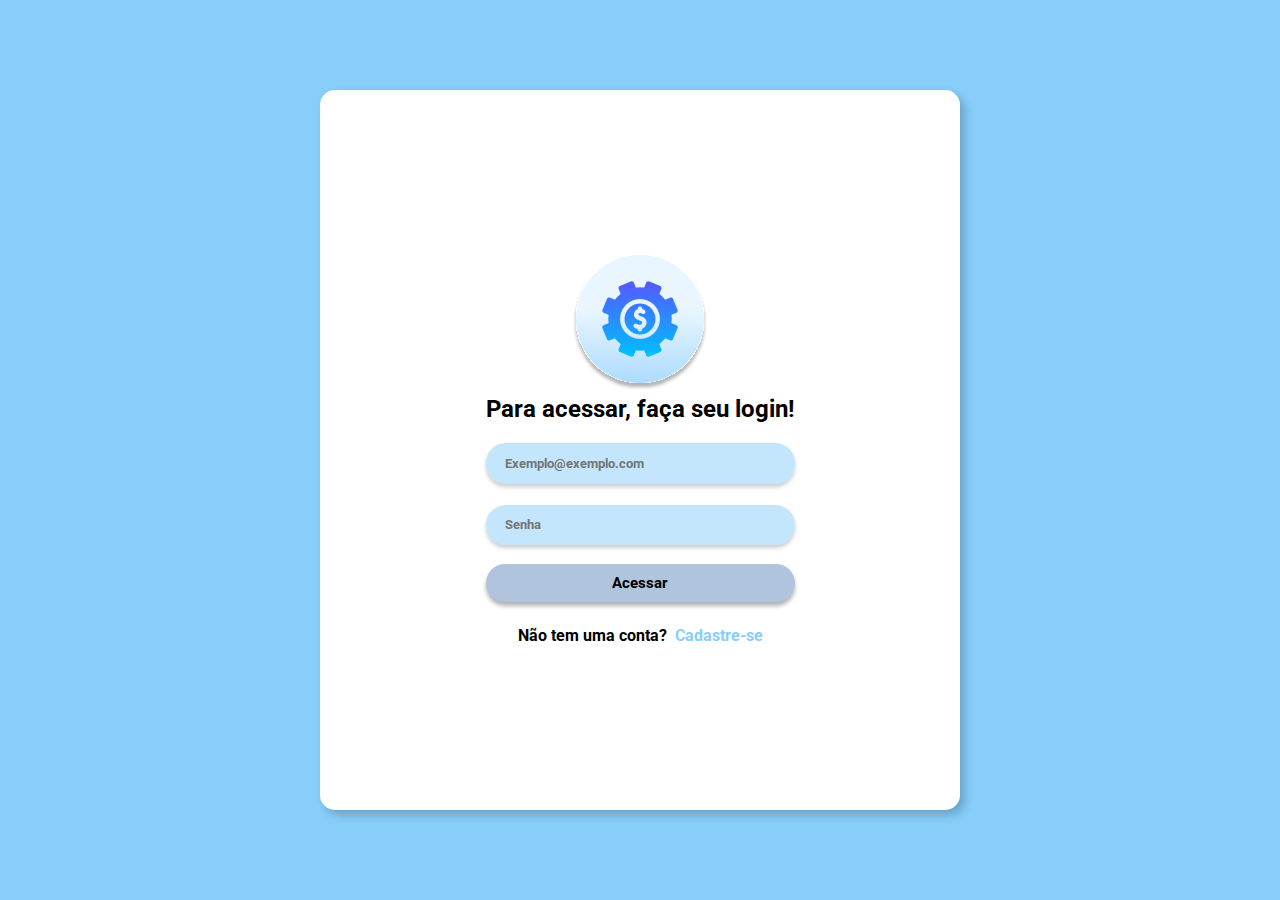
<file: index.html>
<!DOCTYPE html>
<html lang="pt-BR">

<head>
    <meta charset="UTF-8">
    <meta name="viewport" content="width=device-width, initial-scale=1.0">
    <title>Fintech - Login</title>
    <link rel="stylesheet" href="styles.css">
</head>

<body>

</body>
<div class="container">
    <div class="form">
        <form action="assets/pages/home.html" method="post">
            <div class="form-header">
                <div class="form-image">
                    <img src="assets/images/logo-aplicativo.png" alt="Ícone de engrenagem com cifrão"
                        title="Ícone de engrenagem com cifrão">
                </div>
                <h2 class="title">Para acessar, faça seu login!</h2>
            </div>
            <br>
            <div class="input-group">
                <div class="input-box">
                    <input type="email" id="email" name="email" placeholder="Exemplo@exemplo.com">
                </div>
                <div class="input-box">
                    <input type="password" id="password" name="password" placeholder="Senha">
                </div>
            </div>
            <div class="login-button">
                <button type="submit">
                    <a>Acessar</a>
                </button>
            </div>
            <div class="redirect-to-register">
                <h4>Não tem uma conta?&nbsp;
                    <a href="assets/pages/cadastro.html">Cadastre-se</a>
                </h4>
            </div>
        </form>
    </div>
</div>

</html>
</file>
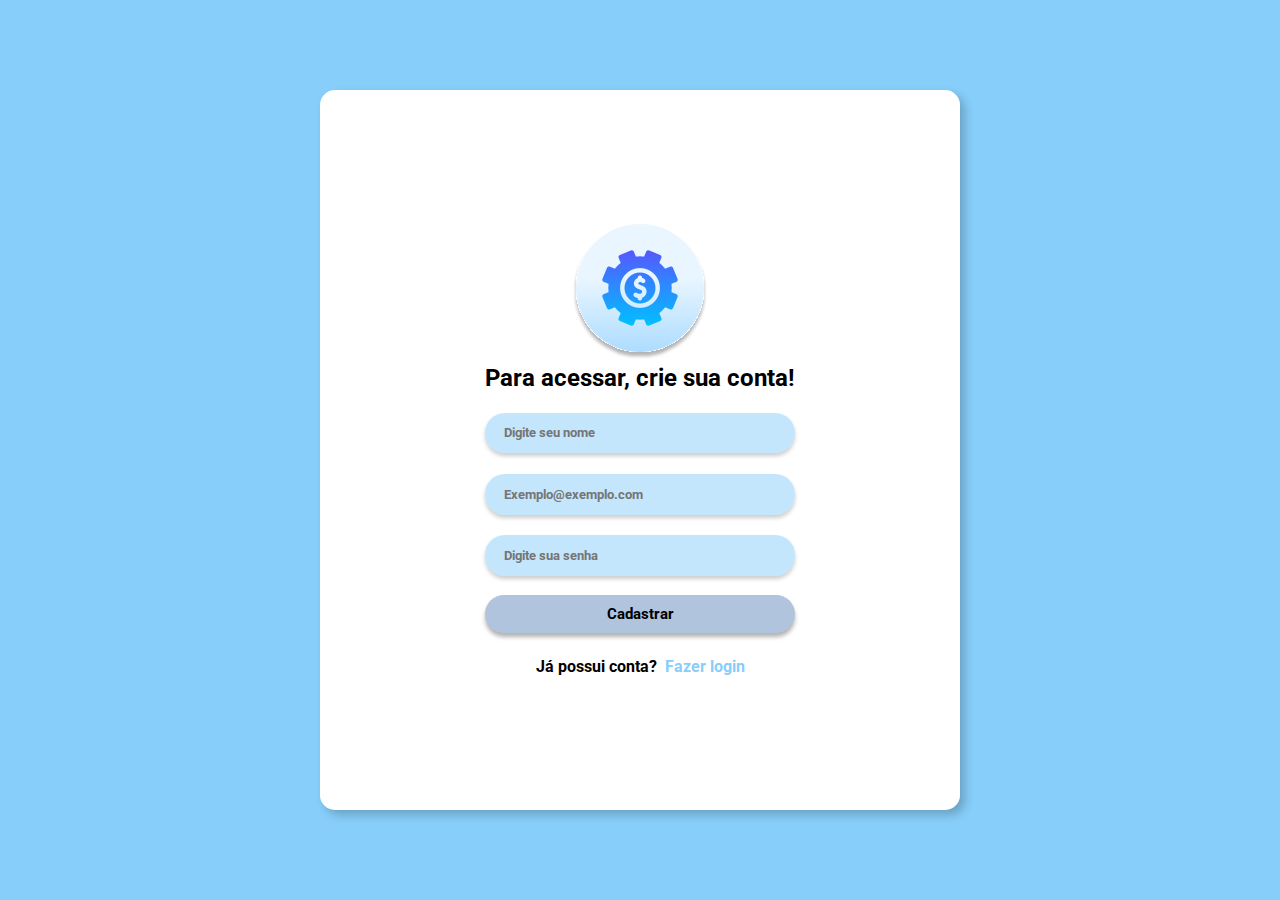
<file: assets/pages/cadastro.html>
<!DOCTYPE html>
<html lang="pt-BR">

<head>
    <meta charset="UTF-8">
    <meta name="viewport" content="width=device-width, initial-scale=1.0">
    <title>Fintech - Cadastro</title>
    <link rel="stylesheet" href="../css/cadastro.css">
</head>

<body>

</body>
<div class="container">
    <div class="form">
        <form action="home.html" method="post">
            <div class="form-header">
                <div class="form-image">
                    <img src="../images/logo-aplicativo.png" alt="Ícone de engrenagem com cifrão"
                        title="Ícone de engrenagem com cifrão">
                </div>
                <h2 class="title">Para acessar, crie sua conta!</h2>
            </div>
            <br>
            <div class="input-group">
                <div class="input-box">
                    <input type="text" id="full-name" name="full-name" placeholder="Digite seu nome">
                </div>
                <div class="input-box">
                    <input type="email" id="email" name="email" placeholder="Exemplo@exemplo.com">
                </div>
                <div class="input-box">
                    <input type="password" id="password" name="password" placeholder="Digite sua senha">
                </div>
            </div>
            <div class="register-button">
                <button type="submit">
                    <a>Cadastrar</a>
                </button>
            </div>
            <div class="redirect-to-login">
                <h4>Já possui conta?&nbsp;
                    <a href="../../index.html">Fazer login</a>
                </h4>
            </div>
        </form>
    </div>
</div>

</html>
</file>
<file: styles.css>
@import url('https://fonts.googleapis.com/css2?family=Roboto:wght@100;300;400;500;700&display=swap');

* {
    padding: 0;
    margin: 0;
    box-sizing: border-box;
    font-family: 'Roboto', sans-serif;
    font-weight: 700;
}

body {
    width: 100%;
    height: 100vh;
    display: flex;
    justify-content: center;
    align-items: center;
    background: #87CEFA;
}

.container {
    width: 60%;
    height: 80vh;
    display: flex;
    box-shadow: 5px 5px 10px rgba(0, 0, 0, .212);
    border-radius: 15px;
}

.form {
    width: 100%;
    display: flex;
    justify-content: center;
    align-items: center;
    flex-direction: column;
    background-color: #FFFFFF;
    padding: 3rem;
    border-radius: 15px;
}

.form-header {
    text-align: center;
}

.input-box {
    display: flex;
    flex-direction: column;
    margin-bottom: 1.1rem;
}

.input-box input {
    margin: 0.1rem 0;
    padding: 0.8rem 1.2rem;
    background-color: rgba(135, 206, 250, 0.5);
    border-radius: 20px;
    border: none;
    box-shadow: 0 3px 4px rgba(0, 0, 0, 0.2);
}

.input-box input:focus-visible {
    outline: 2px solid gray;
}

.login-button button {
    width: 100%;
    margin-bottom: 1.5rem;
    border: none;
    padding: 0.62rem;
    cursor: pointer;
    background-color: #B0C4DE;
    border-radius: 20px;
    box-shadow: 0 4px 4px rgba(0, 0, 0, 0.3);
}

.login-button button:hover {
    background-color: #4169E1;
    color: #FFFFFF;
}

.login-button button a {
    text-decoration: none;
    font-size: 0.93rem;
    font-weight: 700;
    color: black;
}

.redirect-to-register {
    display: flex;
    align-items: center;
    justify-content: center;
}

.redirect-to-register a {
    text-decoration: none;
    color: #87CEFA;
}

.redirect-to-register a:hover {
    color: #4169E1;
}

@media screen and (max-width: 1330px){
    .container {
        width: 50%;
    }
    .form {
        width: 100%;
    }
}

@media screen and (max-width: 1064px) {
    .container {
        width: 80%;
        height: auto;
    }
    .input-group {
        flex-direction: column;
        z-index: 5;
        max-height: 10rem;
        overflow-y: scroll;
    }
}


/* body {
    background-color: #87CEFA;
    font-family: 'Roboto', sans-serif;
    font-weight: 600;
}

.login-pai {
    background: #FFFFFF;
    width: 60%;
    height: 80%;
    border-radius: 15px;
    position: absolute;
    top: 0; bottom: 0;
    left: 0; right: 0;
    margin: auto;
}

.login-filho {
    padding: 20px;
    text-align: center;
}

input {
    background-color: rgba(135, 206, 250, 0.5);
    border-radius: 20px;
    width: 45%;
    height: 40px;
    border: none;
    box-shadow: 0 3px 4px rgba(0, 0, 0, 0.2);
    padding-left: 10px;
    padding-right: 10px;
}

input::placeholder {
    font-family: 'Roboto', sans-serif;
    font-weight: 600;
    color: rgba(0, 0, 0, 0.5);
    text-indent: 10px;
}

.button-login {
    cursor: pointer;
    width: 45%;
    height: 40px;
    background-color: #B0C4DE;
    border: none;
    border-radius: 20px;
    box-shadow: 0 4px 4px rgba(0, 0, 0, 0.3);
    font-family: 'Roboto', sans-serif;
    font-weight: 600;
}

.frase-redirecionamento-cadastro {
    text-align: center;
}

.button-signup {
    text-decoration: none;
    color: #87CEFA;
}

.button-signup:hover {
    color: black;
} */
</file>
<file: assets/css/cadastro.css>
@import url('https://fonts.googleapis.com/css2?family=Roboto:wght@100;300;400;500;700&display=swap');

* {
    padding: 0;
    margin: 0;
    box-sizing: border-box;
    font-family: 'Roboto', sans-serif;
    font-weight: 700;
}

body {
    width: 100%;
    height: 100vh;
    display: flex;
    justify-content: center;
    align-items: center;
    background: #87CEFA;
}

.container {
    width: 60%;
    height: 80vh;
    display: flex;
    box-shadow: 5px 5px 10px rgba(0, 0, 0, .212);
    border-radius: 15px;
}

.form {
    width: 100%;
    display: flex;
    justify-content: center;
    align-items: center;
    flex-direction: column;
    background-color: #FFFFFF;
    padding: 3rem;
    border-radius: 15px;
}

.form-header {
    text-align: center;
}

.input-box {
    display: flex;
    flex-direction: column;
    margin-bottom: 1.1rem;
}

.input-box input {
    margin: 0.1rem 0;
    padding: 0.8rem 1.2rem;
    background-color: rgba(135, 206, 250, 0.5);
    border-radius: 20px;
    border: none;
    box-shadow: 0 3px 4px rgba(0, 0, 0, 0.2);
}

.input-box input:focus-visible {
    outline: 2px solid gray;
}

.register-button button {
    width: 100%;
    margin-bottom: 1.5rem;
    border: none;
    padding: 0.62rem;
    cursor: pointer;
    background-color: #B0C4DE;
    border-radius: 20px;
    box-shadow: 0 4px 4px rgba(0, 0, 0, 0.3);
}

.register-button button:hover {
    background-color: #4169E1;
    color: #FFFFFF;
}

.register-button button a {
    text-decoration: none;
    font-size: 0.93rem;
    font-weight: 700;
    color: black;
}

.redirect-to-login {
    display: flex;
    align-items: center;
    justify-content: center;
}

.redirect-to-login a {
    text-decoration: none;
    color: #87CEFA;
}

.redirect-to-login a:hover {
    color: #4169E1;
}

@media screen and (max-width: 1330px){
    .container {
        width: 50%;
    }
    .form {
        width: 100%;
    }
}

@media screen and (max-width: 1064px) {
    .container {
        width: 80%;
        height: auto;
    }
    .input-group {
        flex-direction: column;
        z-index: 5;
        max-height: 10rem;
        overflow-y: scroll;
    }
}
</file>
